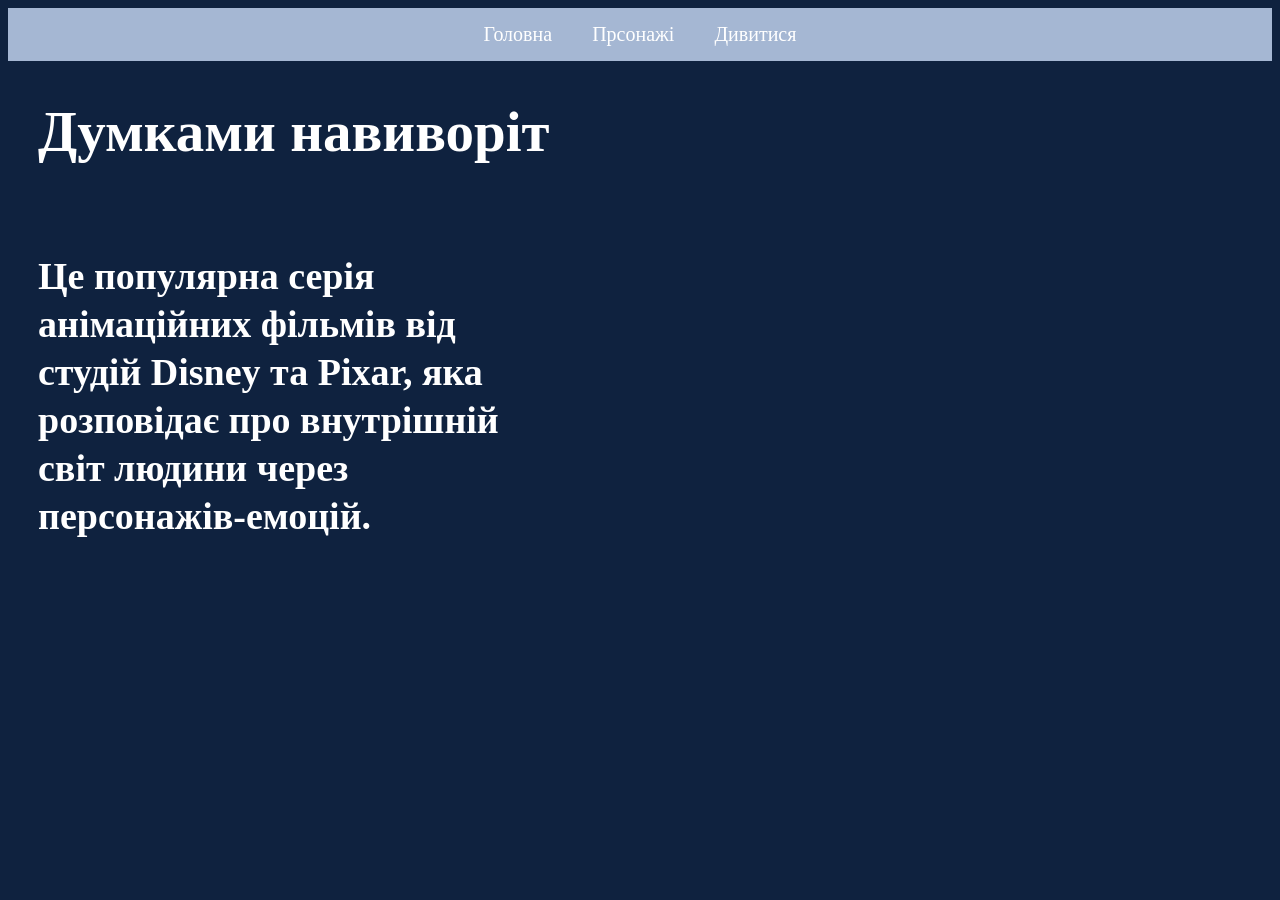
<file: index.html>
<!DOCTYPE html>
<html lang="uk">
<head>
    <meta charset="UTF-8">
    <meta name="viewport" content="width=device-width, initial-scale=1.0">
    <title>Document</title>
    <link rel="stylesheet" href="style.css">
</head>
<body class="body1">
    <header>
        <nav>
            <a href="index.html">Головна</a>
            <a href="characters.html">Прсонажі</a>
            <a href="watch.html">Дивитися</a>
        </nav>
    </header>

    <div class="conteiner">
        <div class="hero-text">
            <section class="hero">
                <h1 >Думками навиворіт </h1>
                <p>
                    <br>Це популярна серія<br>
                    анімаційних фільмів від<br>
                    студій Disney та Pixar, яка<br>
                    розповідає про внутрішній<br>
                    світ людини через<br>
                    персонажів-емоцій.
                </p>
            </section>
        </div>
        
    </div>


    
</body>
</html>
</file>
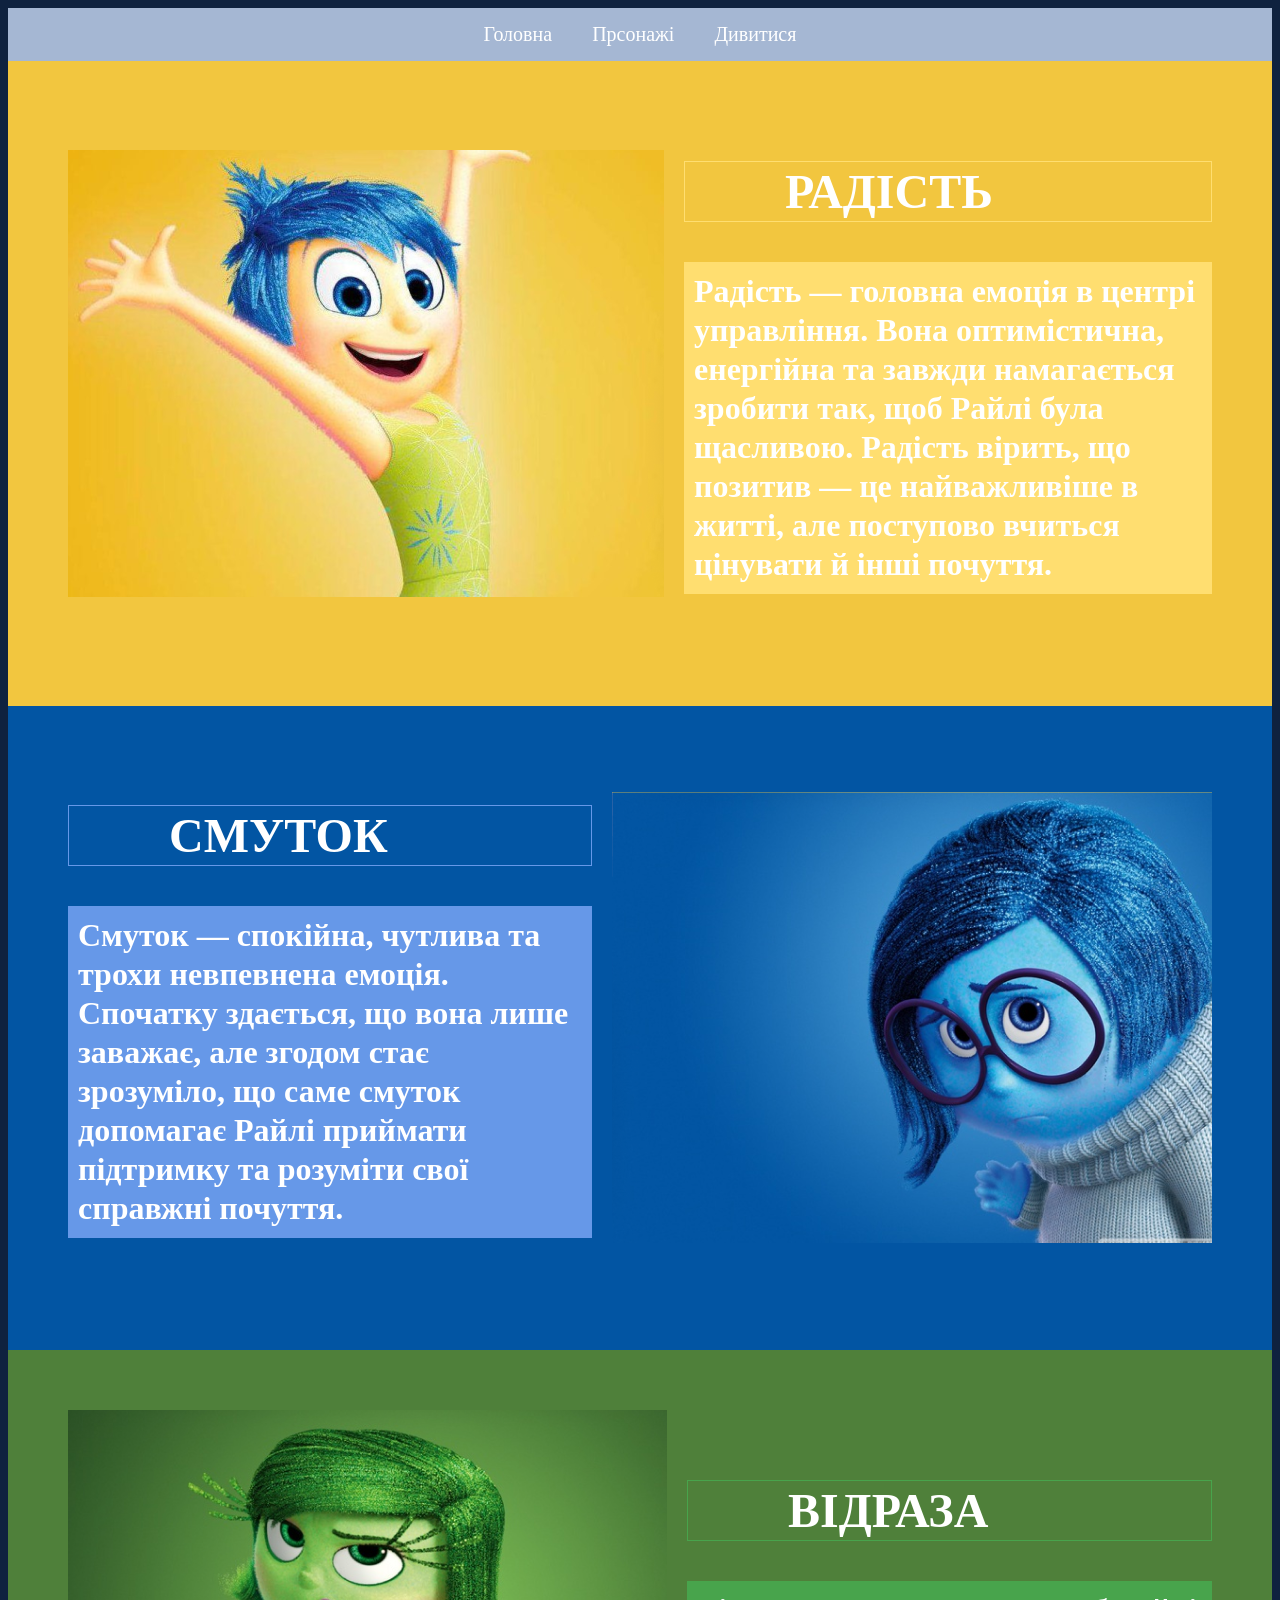
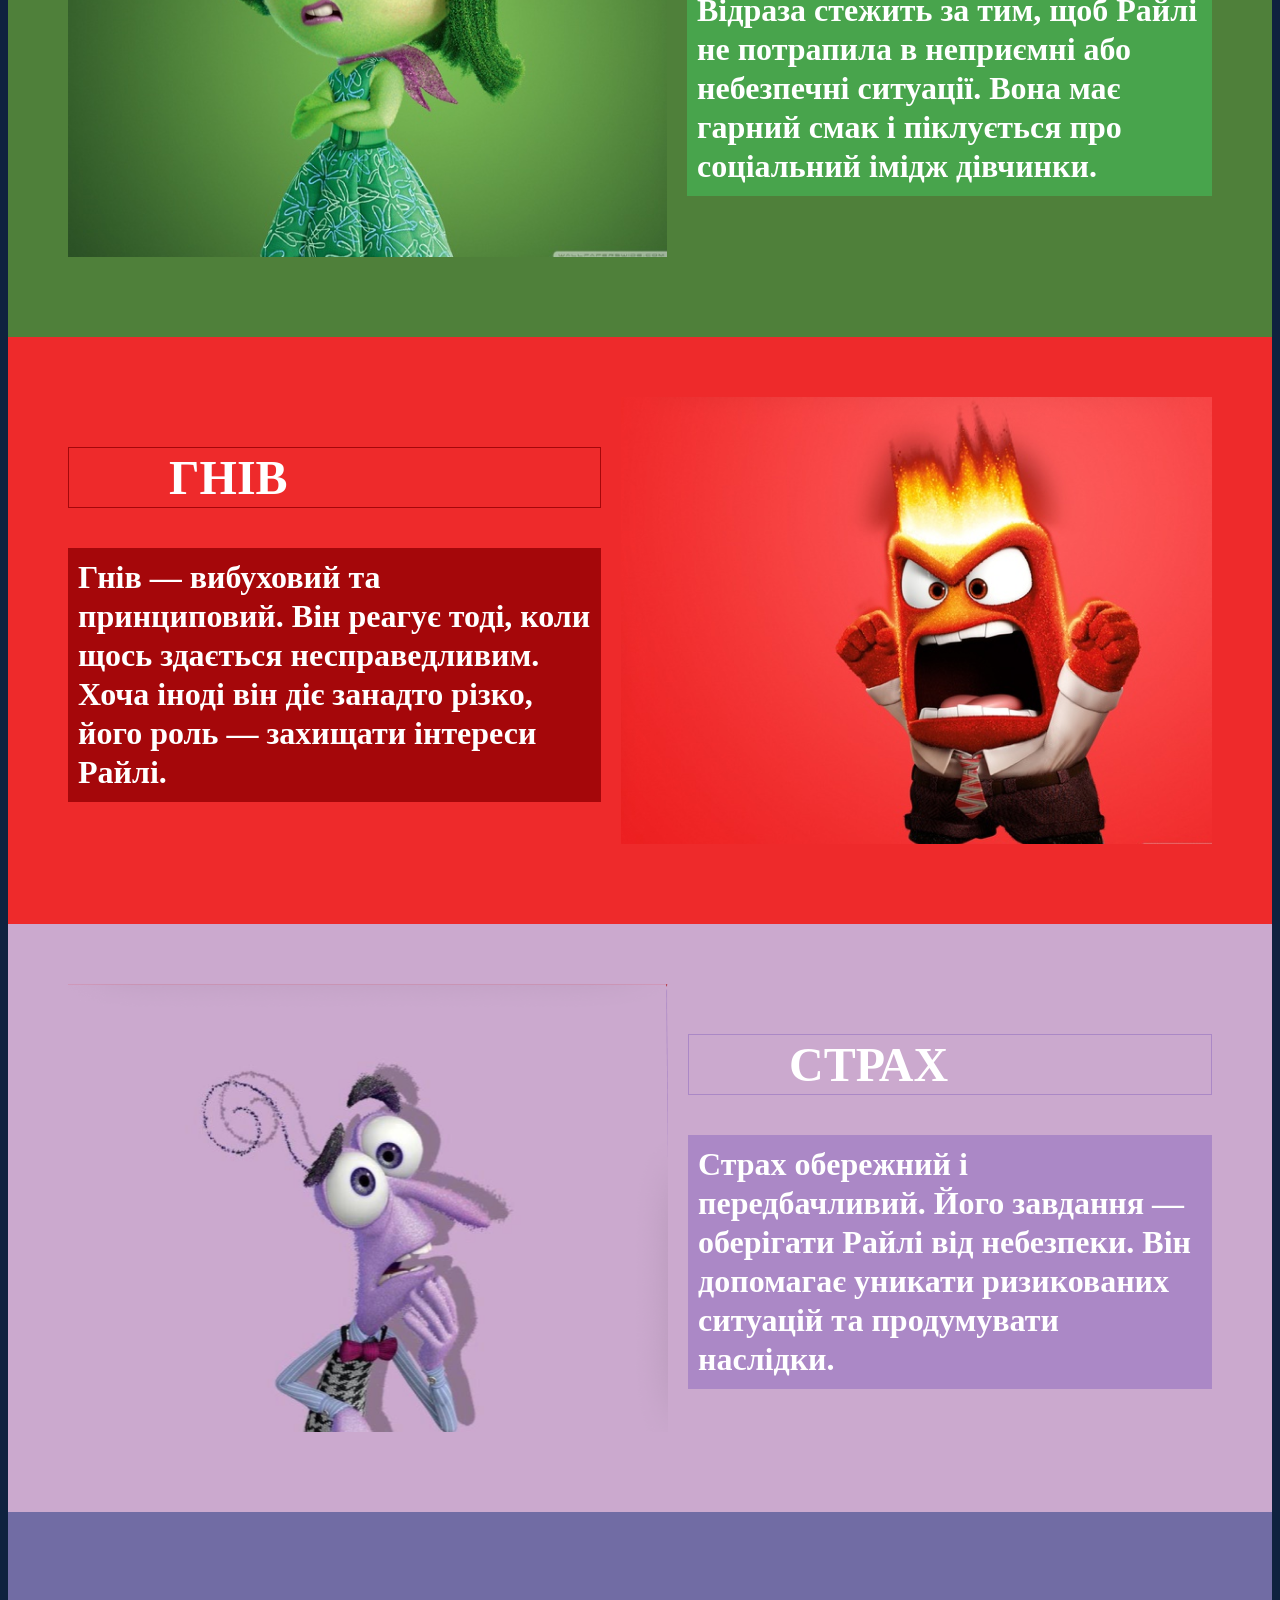
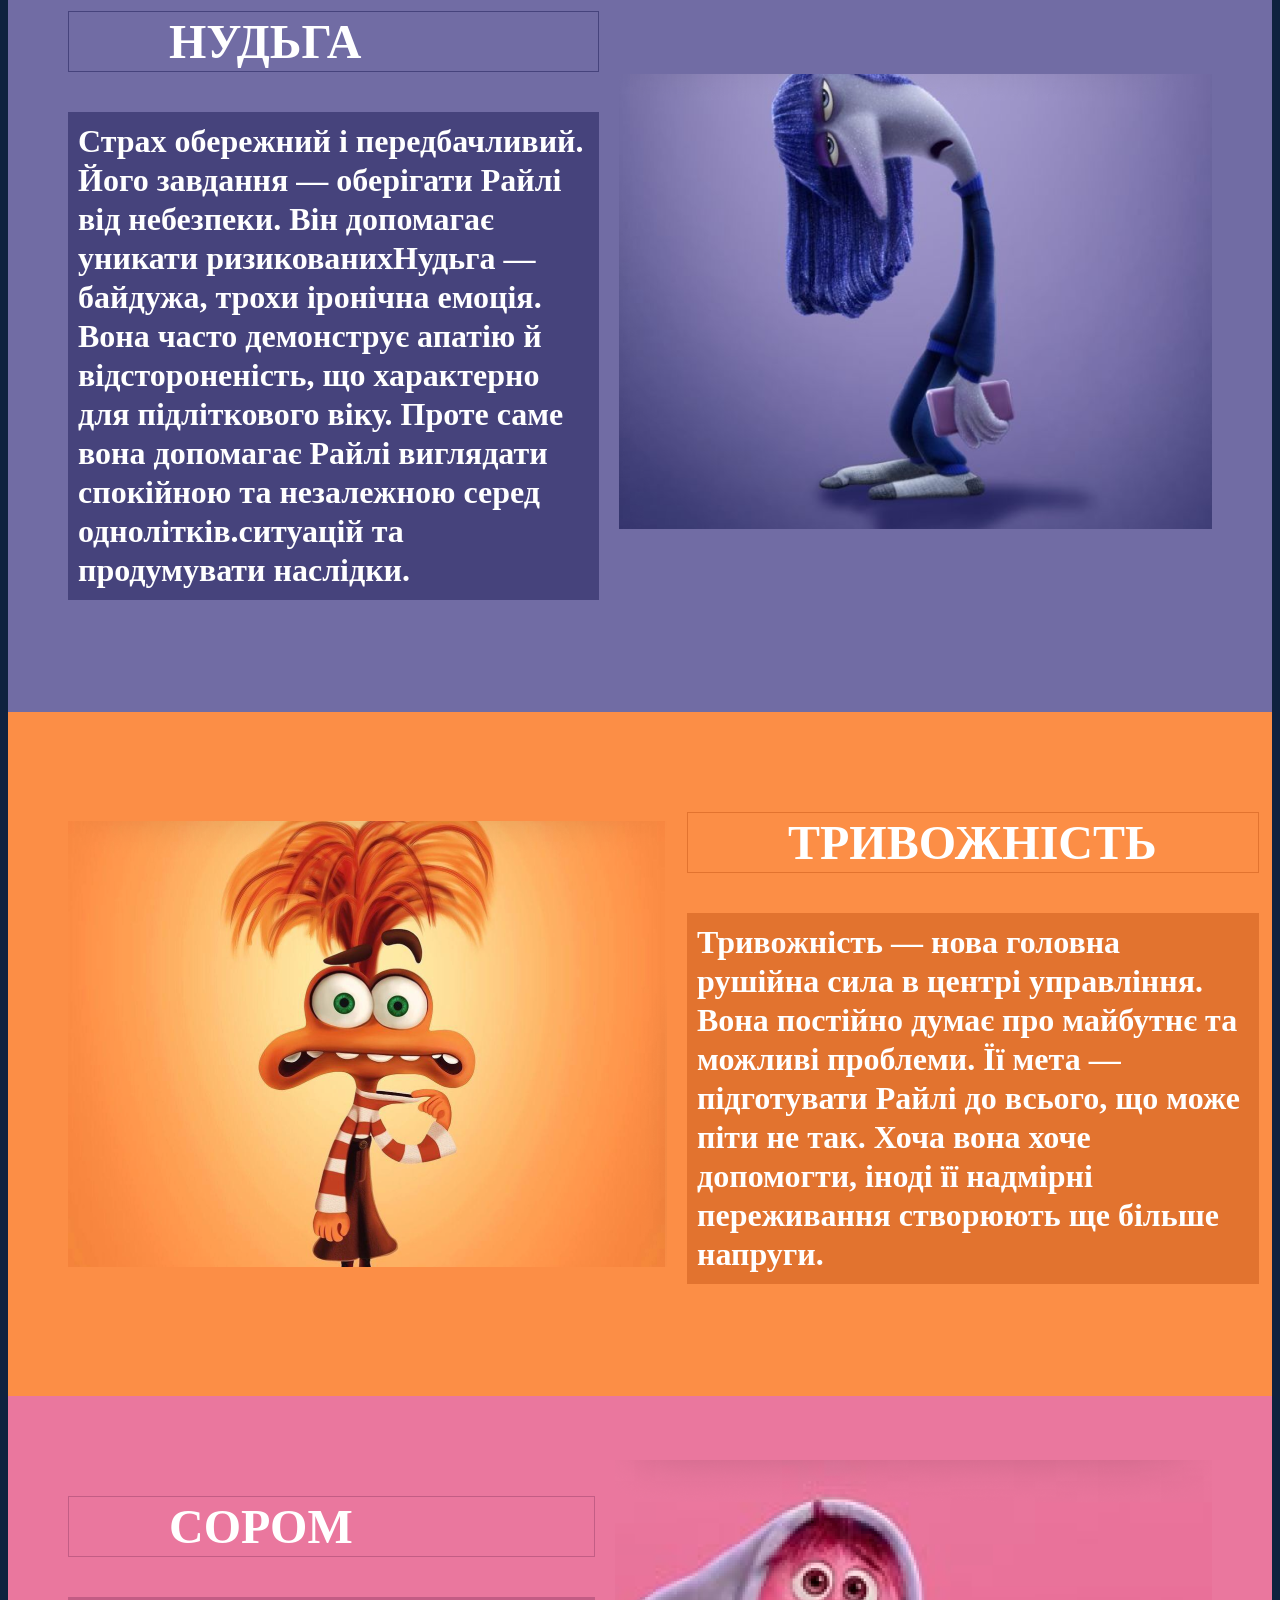
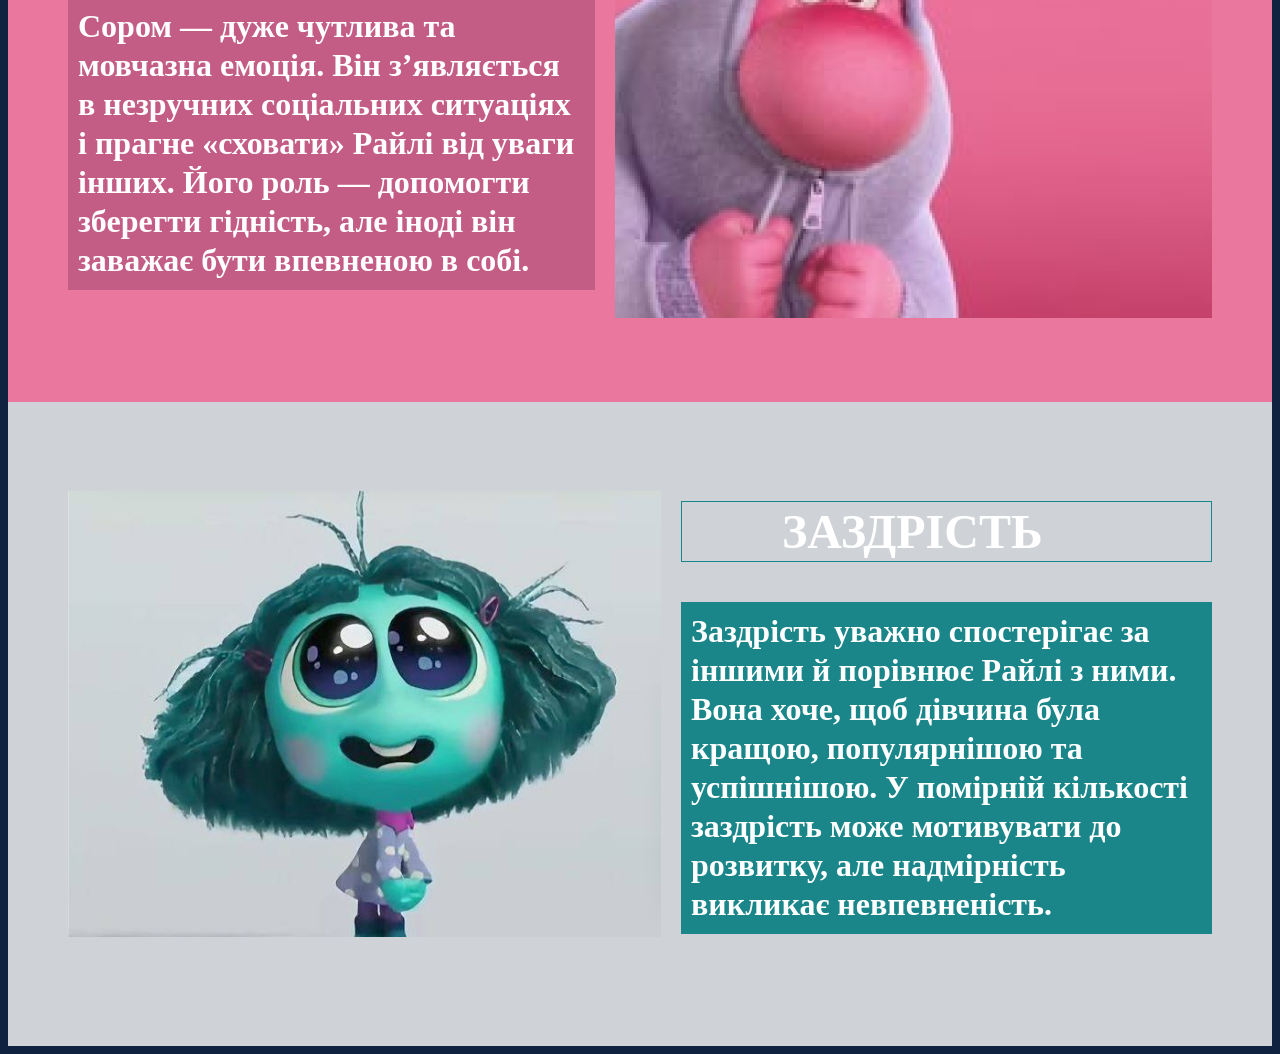
<file: characters.html>
<!DOCTYPE html>
<html lang="uk">
<head>
    <meta charset="UTF-8">
    <meta name="viewport" content="width=device-width, initial-scale=1.0">
    <title>Document</title>
    <link rel="stylesheet" href="style.css">
</head>
<body >
    <header>
        <nav>
            <a href="index.html">Головна</a>
            <a href="characters.html">Прсонажі</a>
            <a href="watch.html">Дивитися</a>
        </nav>
    </header>

    <section class="emotion yellow">
        <div class="conteiner3">
            <img src="img/1.png" class="photo1">
            <div>
                <h2 class="h2yellow">РАДІСТЬ</h2>
                <P class="pyellow">
                    Радість — головна емоція в центрі управління. Вона оптимістична, енергійна та завжди намагається зробити так, щоб Райлі була щасливою. Радість вірить, що позитив — це найважливіше в житті, але поступово вчиться цінувати й інші почуття.
                </P>
            </div>
            
        </div>
    </section>

    <section class="emotion blue">
        <div class="conteiner2">
            <div>
                <h2 class="h2blue">СМУТОК</h2>
                <P class="pblue">
                    Смуток — спокійна, чутлива та трохи невпевнена емоція. Спочатку здається, що вона лише заважає, але згодом стає зрозуміло, що саме смуток допомагає Райлі приймати підтримку та розуміти свої справжні почуття.
                </P>
            </div>
            <img src="img/2.png" class="photo2">
        </div>
    </section>

    <section class="emotion green">
        <div class="conteiner3">
            <img src="img/3.png" class="photo1">
            <div>
                <h2 class="h2green">ВІДРАЗА</h2>
                <P class="pgreen">
                    Відраза стежить за тим, щоб Райлі не потрапила в неприємні або небезпечні ситуації. Вона має гарний смак і піклується про соціальний імідж дівчинки.
                </P>
            </div>
            
        </div>
    </section>

    <section class="emotion red">
        <div class="conteiner2">
            <div>
                <h2 class="h2red">ГНІВ</h2>
                <P class="pred">
                    Гнів — вибуховий та принциповий. Він реагує тоді, коли щось здається несправедливим. Хоча іноді він діє занадто різко, його роль — захищати інтереси Райлі.
                </P>
            </div>
            <img src="img/4.png" class="photo2">
        </div>
    </section>

    <section class="emotion purple">
        <div class="conteiner3">
            <img src="img/5.png" class="photo1">
            <div>
                <h2 class="h2purple">СТРАХ</h2>
                <P class="ppurple">
                    Страх обережний і передбачливий. Його завдання — оберігати Райлі від небезпеки. Він допомагає уникати ризикованих ситуацій та продумувати наслідки.
                </P>
            </div>
            
        </div>
    </section>

    <section class="emotion purple2">
        <div class="conteiner2">
            <div>
                <h2 class="h2purple2">НУДЬГА</h2>
                <P class="ppurple2">
                    Страх обережний і передбачливий. Його завдання — оберігати Райлі від небезпеки. Він допомагає уникати ризикованихНудьга — байдужа, трохи іронічна емоція. Вона часто демонструє апатію й відстороненість, що характерно для підліткового віку. Проте саме вона допомагає Райлі виглядати спокійною та незалежною серед однолітків.ситуацій та продумувати наслідки.
                </P>
            </div>
            <img src="img/6.png" class="photo2">
        </div>
    </section>

    <section class="emotion orange">
        <div class="conteiner3">
            <img src="img/7.png" class="photo1">
            <div>
                <h2 class="h2orange">ТРИВОЖНІСТЬ</h2>
                <P class="porange">
                    Тривожність — нова головна рушійна сила в центрі управління. Вона постійно думає про майбутнє та можливі проблеми. Її мета — підготувати Райлі до всього, що може піти не так. Хоча вона хоче допомогти, іноді її надмірні переживання створюють ще більше напруги.
                </P>
            </div>
            
        </div>
    </section>

    <section class="emotion pink">
        <div class="conteiner2">
            <div>
                <h2 class="h2pink">СОРОМ</h2>
                <P class="ppink">
                    Сором — дуже чутлива та мовчазна емоція. Він з’являється в незручних соціальних ситуаціях і прагне «сховати» Райлі від уваги інших. Його роль — допомогти зберегти гідність, але іноді він заважає бути впевненою в собі.
                </P>
            </div>
            <img src="img/8.png" class="photo2">
        </div>
    </section>

    <section class="emotion skyblue">
        <div class="conteiner3">
            <img src="img/9.png" class="photo1">
            <div>
                <h2 class="h2skyblue">ЗАЗДРІСТЬ</h2>
                <P class="pskyblue">
                    Заздрість уважно спостерігає за іншими й порівнює Райлі з ними. Вона хоче, щоб дівчина була кращою, популярнішою та успішнішою. У помірній кількості заздрість може мотивувати до розвитку, але надмірність викликає невпевненість.
                </P>
            </div>
            
        </div>
    </section>

    


    
</body>
</html>
</file>
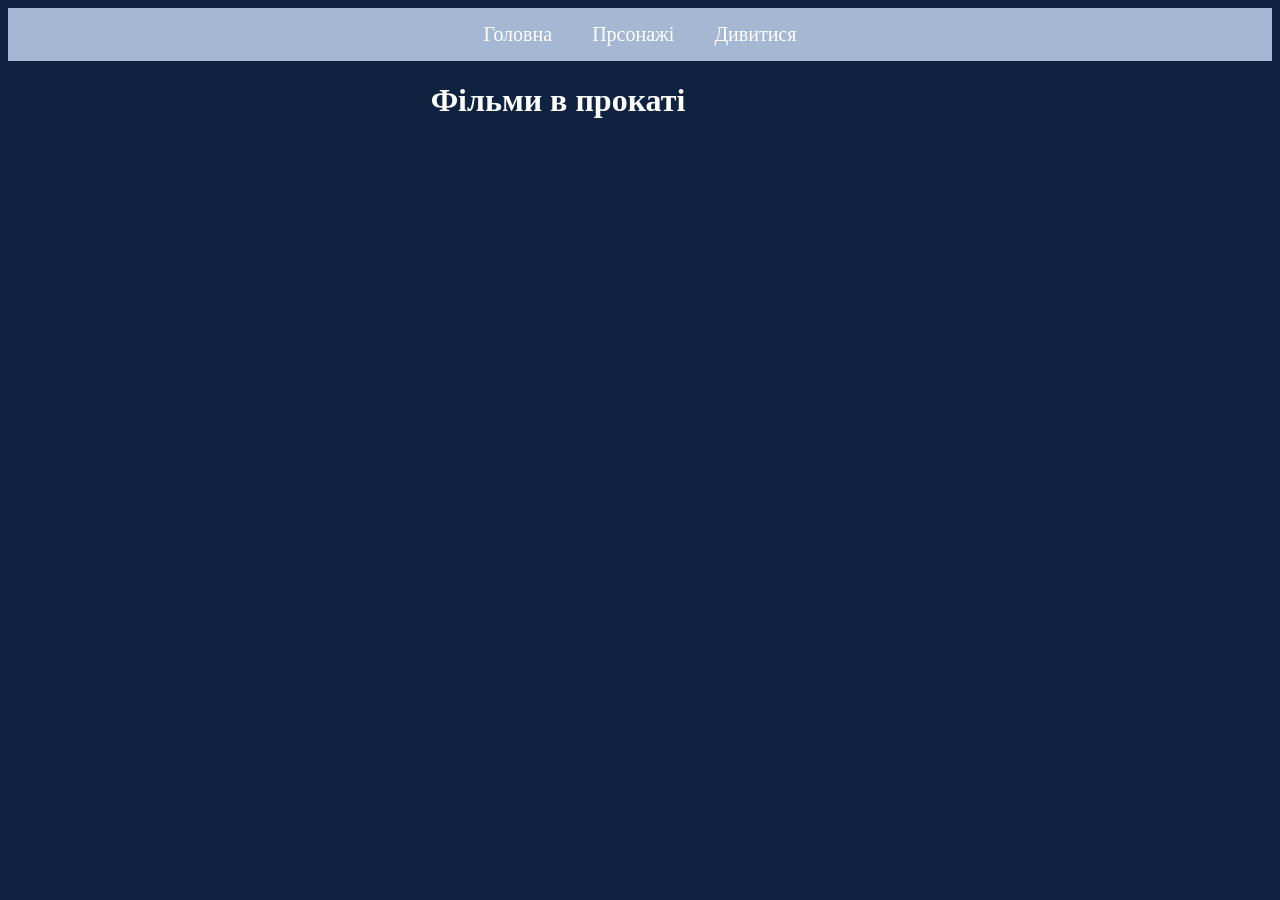
<file: watch.html>
<!DOCTYPE html>
<html lang="uk">
<head>
    <meta charset="UTF-8">
    <meta name="viewport" content="width=device-width, initial-scale=1.0">
    <title>Document</title>
    <link rel="stylesheet" href="style.css">
</head>
<body>
    <header>
        <nav>
            <a href="index.html">Головна</a>
            <a href="characters.html">Прсонажі</a>
            <a href="watch.html">Дивитися</a>
        </nav>
    </header>

    <div class="conteiner">
        <h1 class="h1watch">Фільми в прокаті</h1>

        <div class="gallery" id="movies"></div>
    </div>
            

    <script src="script.js"></script>
</body>
</html>
</file>
<file: style.css>
body{
    
    background: #0F223F;
    color: #fff;
    

}

.hero-text{
    

    font-family: 'Inter';
    font-style: normal;
    font-weight: 900;
    font-size: 38px;
    line-height: 48px;
    margin: 30px;
    color: #FFFFFF;


}

header{
    background: #A5B7D3;
    padding: 15px 0;
}

.conteiner{
    width: 90%;
    max-width: 1100px;
    
}

nav{
    display: flex;
    justify-content: center;
    gap: 40px;
}

nav a{
    color: #fff;
    text-decoration: none;
    font-weight: 40px;
    font-size: 20px;
}

nav a:hover{
    opacity: 0.7;
}

.body1{
    background-image: url("https://svidomi.in.ua/storage/page/23878/a02994fa66f2842d9729f43209d22914f3eb0db3.jpg");
    background-size: cover;
    background-attachment: fixed;
    color:#fff;
}

.emotion{
    display: flex;
    align-items: center;
    justify-content: space-between;
    padding: 60px;
    min-height: 300px;

}

.blue{
    background: #0255A3;
    font-family: 'Inter';
    font-style: normal;
    font-weight: 900;
    font-size: 32px;
    line-height: 39px;
    
}

.yellow{
    background: #F2C63F;
    font-family: 'Inter';
    font-style: normal;
    font-weight: 900;
    font-size: 32px;
    line-height: 39px;
}
  

.green{
    background: #4F803A;
    font-family: 'Inter';
    font-style: normal;
    font-weight: 900;
    font-size: 32px;
    line-height: 39px;
}

.red{
    background: #EE2A2B;
    font-family: 'Inter';
    font-style: normal;
    font-weight: 900;
    font-size: 32px;
    line-height: 39px;
}

.purple{
    background: #CBA9CE;
    font-family: 'Inter';
    font-style: normal;
    font-weight: 900;
    font-size: 32px;
    line-height: 39px;
}

.purple2{
    background: #716CA4;
    font-family: 'Inter';
    font-style: normal;
    font-weight: 900;
    font-size: 32px;
    line-height: 39px;
}

.orange{
    background: #FC8E46;
    font-family: 'Inter';
    font-style: normal;
    font-weight: 900;
    font-size: 32px;
    line-height: 39px;
}

.pink{
    background: #EA779E;
    font-family: 'Inter';
    font-style: normal;
    font-weight: 900;
    font-size: 32px;
    line-height: 39px;
}

.skyblue{
    background: #CFD3D8;
    font-family: 'Inter';
    font-style: normal;
    font-weight: 900;
    font-size: 32px;
    line-height: 39px;
}

.h2yellow{
    border: 1px solid #FFDE70;
    padding: 10px 100px;
}

.pyellow{
    background-color: #FFDE70;
    padding: 10px;
}

.h2blue{
    border: 1px solid #6698E8;
    padding: 10px 100px;
}

.pblue{
    background-color: #6698E8;
    padding: 10px;
}

.h2green{
    border: 1px solid #48A44C;
    padding: 10px 100px;
}

.pgreen{
    background-color: #48A44C;
    padding: 10px;
}

.h2red{
    border: 1px solid #A5070A;
    padding: 10px 100px;
}

.pred{
    background-color: #A5070A;
    padding: 10px;
}

.h2purple{
    border: 1px solid #AB88C6;
    padding: 10px 100px;
}

.ppurple{
    background-color: #AB88C6;
    padding: 10px;
}

.h2purple2{
    border: 1px solid #46437C;
    padding: 10px 100px;
}

.ppurple2{
    background-color: #46437C;
    padding: 10px;
}

.h2orange{
    border: 1px solid #E2732F;
    padding: 10px 100px;
}

.porange{
    background-color: #E2732F;
    padding: 10px;
}

.h2pink{
    border: 1px solid #C35D85;
    padding: 10px 100px;
}

.ppink{
    background-color: #C35D85;
    padding: 10px;
}

.h2skyblue{
    border: 1px solid #1B8689;
    padding: 10px 100px;
}

.pskyblue{
    background-color: #1B8689;
    padding: 10px;
}

.gallery{
    display: flex;
    gap: 30px;
    padding: 60px 0;
    justify-content: center;
}

.gallery img{
    width: 350px;
    border-radius: 10px;
    transition: transform 0.3s;
}

.gallery img:hover{
    transform: scale(1.05);
}

.conteiner2{
    display: flex;
    align-items: center;
    margin-bottom: 20px;
    
}

.conteiner2 img{
    width: 600px;
    margin-left: 20px;
}

.conteiner3{
    display: flex;
    align-items: center;
    margin-bottom: 20px;
    
}

.conteiner3 img{
    width: 600px;
    margin-right: 20px;
}

.movie-card {
    width: 200px;
}

.movie-card img {
    width: 100%;
    border-radius: 10px;
    transition: 0.3s;
}   
    
.movie-card img:hover {
    transform: scale(1.05);

}

.movie-card p {
    text-align: center;
}

.h1watch{
    text-align: center;
}
</file>
